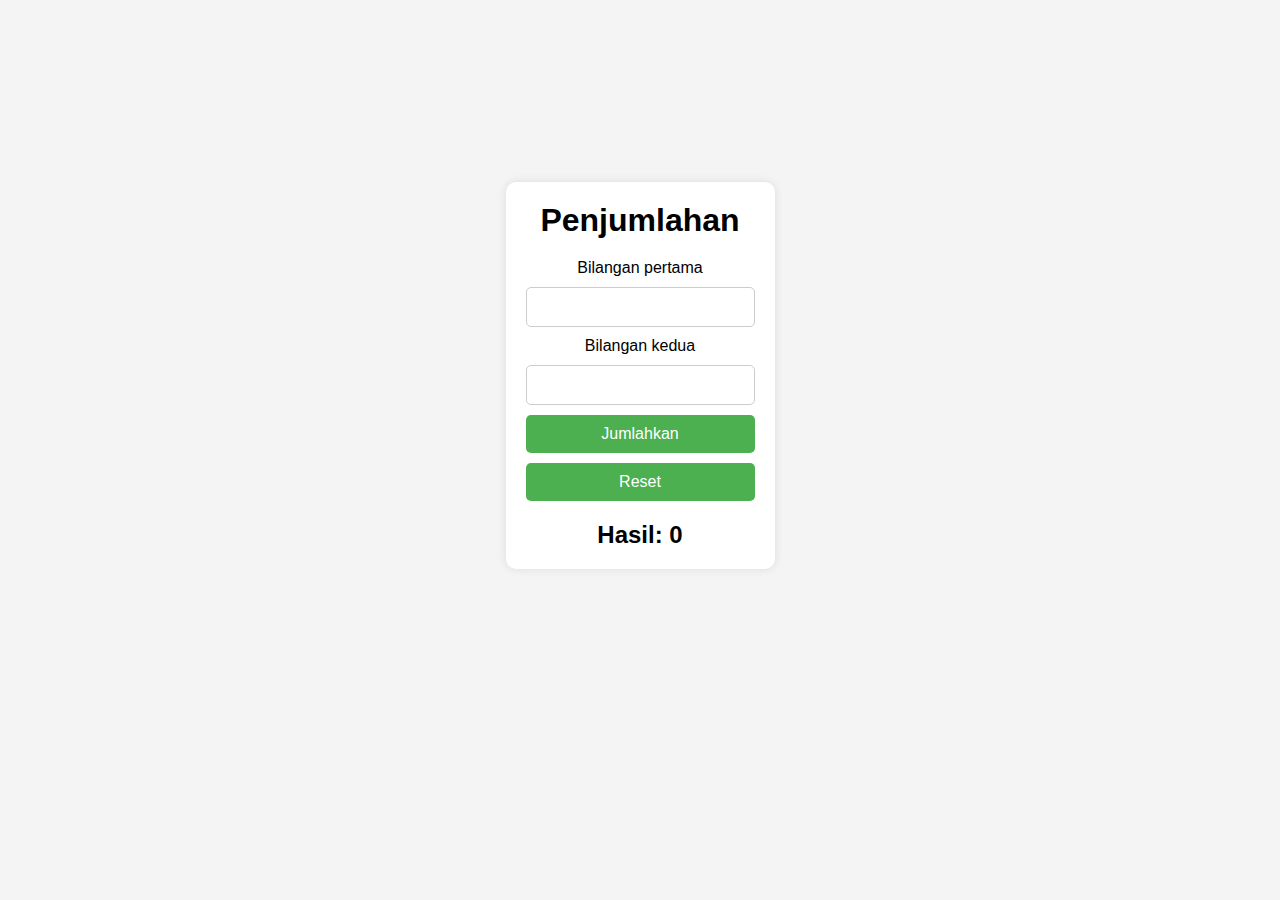
<file: codelab1/index.html>
<!DOCTYPE html>
<html lang="en">
  <head>
    <meta charset="UTF-8" />
    <meta name="viewport" content="width=device-width, initial-scale=1.0" />
    <title>Penjumlahan</title>
    <link rel="stylesheet" href="styles.css" />
  </head>
  <body>
    <div class="container">
      <h1>Penjumlahan</h1>
      <form id="additionForm">
        <label for="number1">Bilangan pertama</label>
        <input type="number" id="number1" required />

        <label for="number2">Bilangan kedua</label>
        <input type="number" id="number2" required />

        <button type="button" onclick="addNumbers()">Jumlahkan</button>
        <button type="reset" onclick="resetResult()">Reset</button>
      </form>
      <h2>Hasil: <span id="result">0</span></h2>
    </div>

    <script src="script.js"></script>
  </body>
</html>
</file>
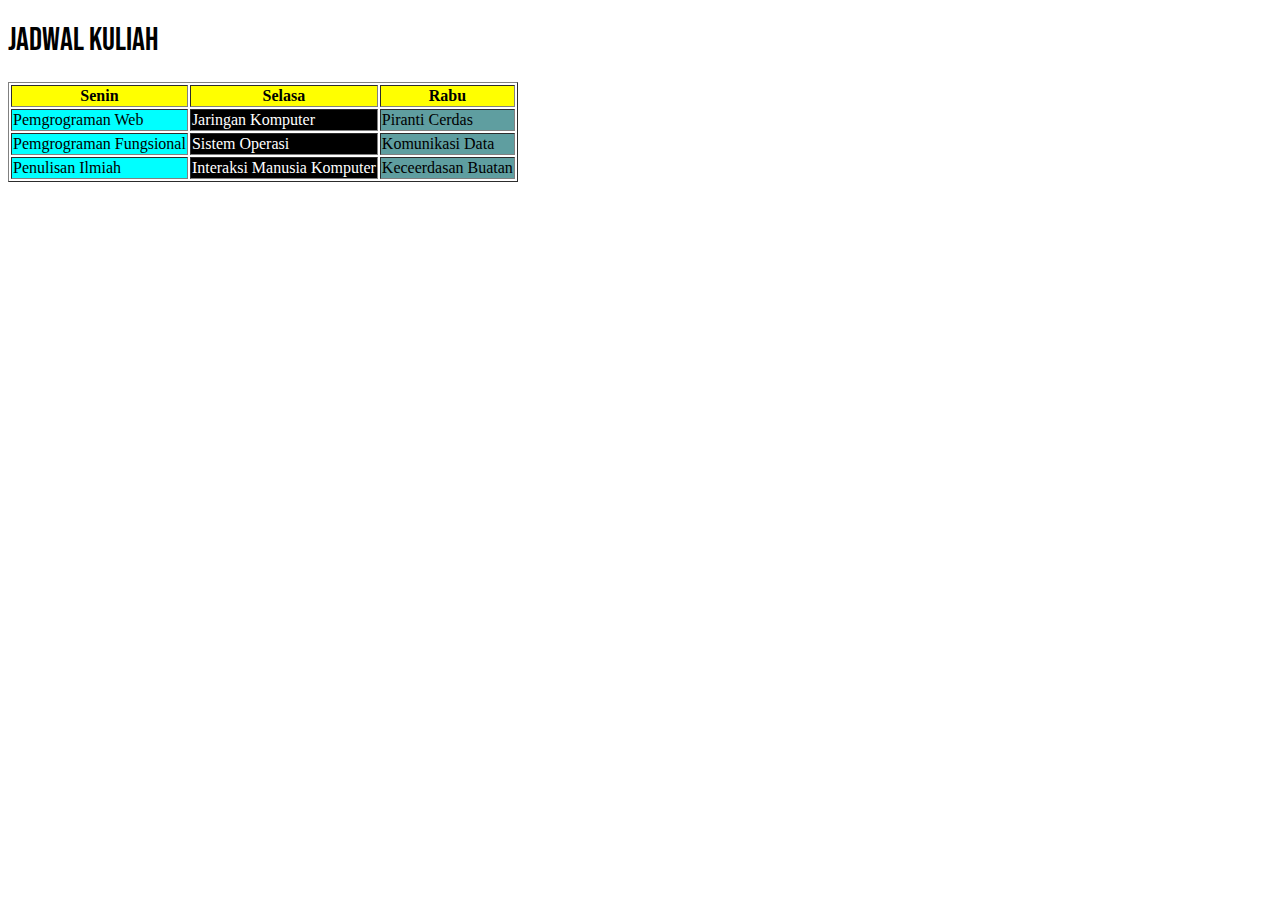
<file: Codelab1/index.html>
<!DOCTYPE html>
<html lang="en">
<head>
    <meta charset="UTF-8">
    <meta name="viewport" content="width=device-width, initial-scale=1.0">
    <title>Codelab1</title>
    <link rel="stylesheet" href="style.css">
</head>
<body>
    <h1>JADWAL KULIAH</h1>
    <table border = "1">
        <tr>
            <th>Senin</th>
            <th>Selasa</th>
            <th>Rabu</th>
        </tr>

        <tr>
            <td>Pemgrograman Web</td>
            <td>Jaringan Komputer</td>
            <td>Piranti Cerdas</td>
        </tr>

        <tr>
            <td>Pemgrograman Fungsional</td>
            <td>Sistem Operasi</td>
            <td>Komunikasi Data</td>
        </tr>

        <tr>
            <td>Penulisan Ilmiah</td>
            <td>Interaksi Manusia Komputer</td>
            <td>Keceerdasan Buatan</td>
        </tr>
    </table>
</body>
</html>
</file>
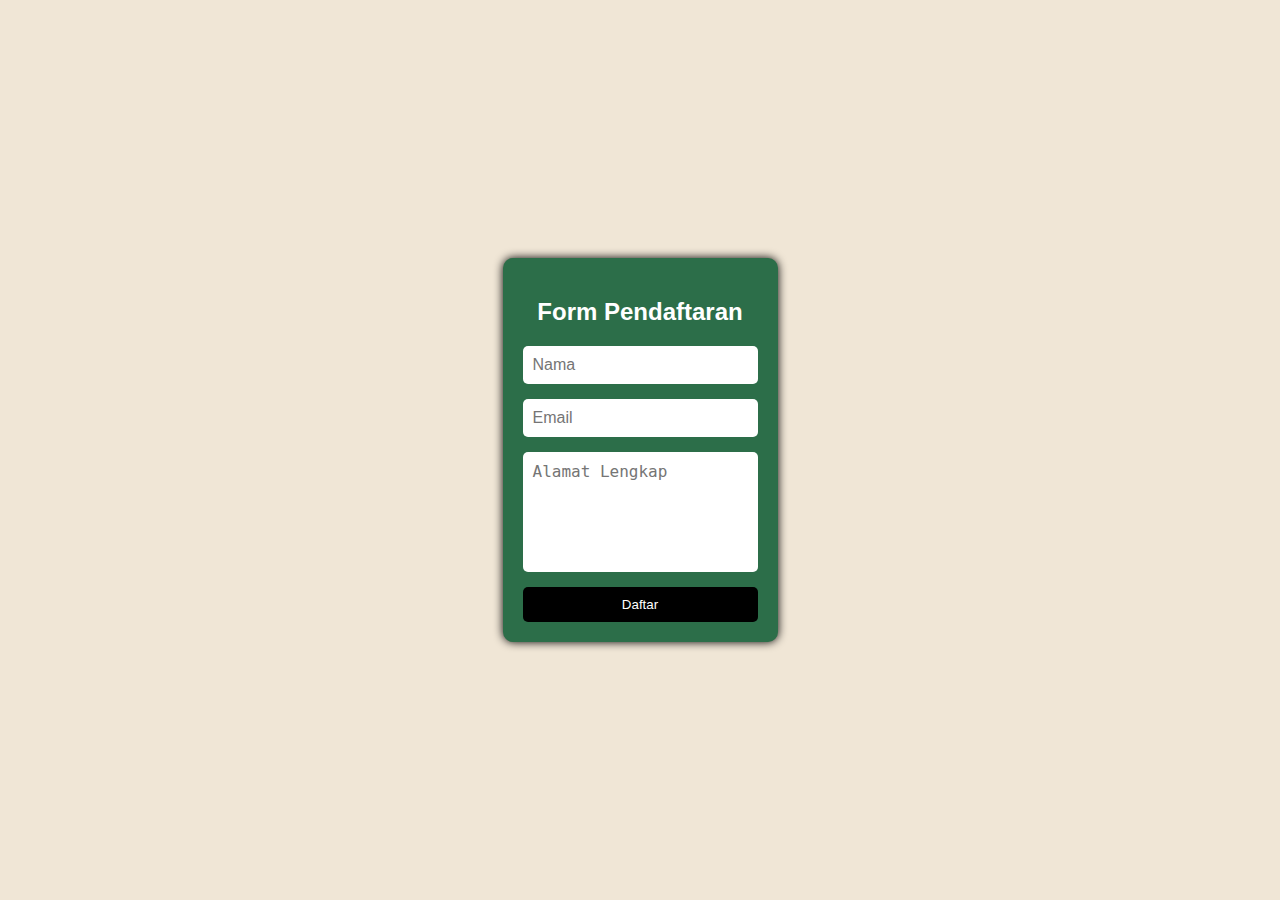
<file: codelab2/index.html>
<!DOCTYPE html>
<html lang="en">
  <head>
    <meta charset="UTF-8" />
    <meta name="viewport" content="width=device-width, initial-scale=1.0" />
    <title>Form Pendaftaran</title>
    <link rel="stylesheet" href="styles.css" />
  </head>
  <body>
    <div class="form-container">
      <form id="formPendaftaran">
        <h2>Form Pendaftaran</h2>
        <input type="text" id="nama" placeholder="Nama" />
        <input type="email" id="email" placeholder="Email" />
        <textarea id="alamat" placeholder="Alamat Lengkap"></textarea>
        <button type="submit">Daftar</button>
      </form>
    </div>
    <script src="script.js"></script>
  </body>
</html>
</file>
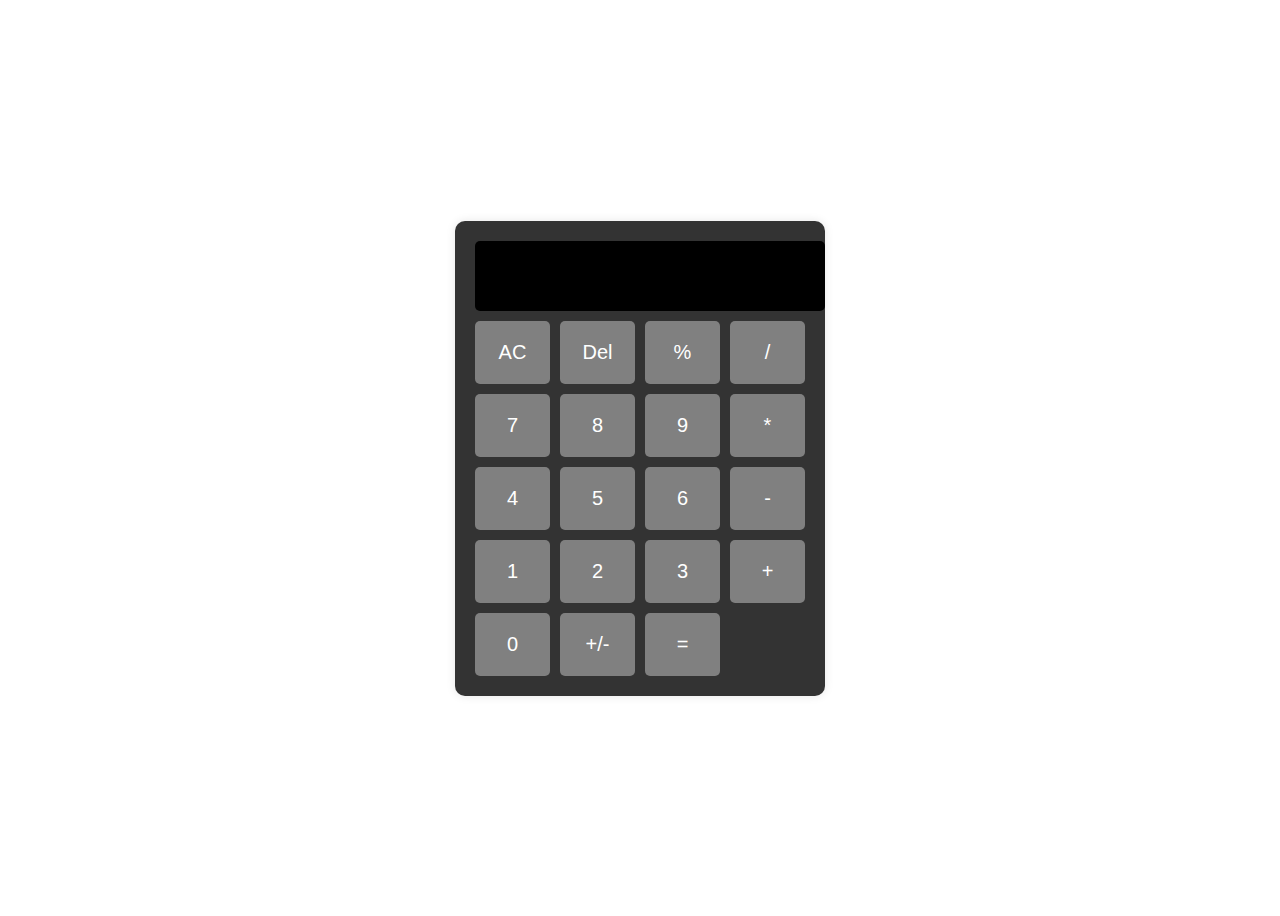
<file: tugas1/index.html>
<!DOCTYPE html>
<html lang="en">
  <head>
    <meta charset="UTF-8" />
    <meta name="viewport" content="width=device-width, initial-scale=1.0" />
    <title>Kalkulator Sederhana</title>
    <link rel="stylesheet" href="styles.css" />
  </head>
  <body>
    <div class="calculator">
      <input type="text" id="display" disabled />
      <div class="buttons">
        <button onclick="clearDisplay()">AC</button>
        <button onclick="deleteLast()">Del</button>
        <button onclick="appendOperator('%')">%</button>
        <button onclick="appendOperator('/')">/</button>
        <button onclick="appendNumber(7)">7</button>
        <button onclick="appendNumber(8)">8</button>
        <button onclick="appendNumber(9)">9</button>
        <button onclick="appendOperator('*')">*</button>
        <button onclick="appendNumber(4)">4</button>
        <button onclick="appendNumber(5)">5</button>
        <button onclick="appendNumber(6)">6</button>
        <button onclick="appendOperator('-')">-</button>
        <button onclick="appendNumber(1)">1</button>
        <button onclick="appendNumber(2)">2</button>
        <button onclick="appendNumber(3)">3</button>
        <button onclick="appendOperator('+')">+</button>
        <button onclick="appendNumber(0)">0</button>
        <button onclick="toggleSign()">+/-</button>
        <button onclick="calculate()">=</button>
      </div>
    </div>
    <script src="script.js"></script>
  </body>
</html>
</file>
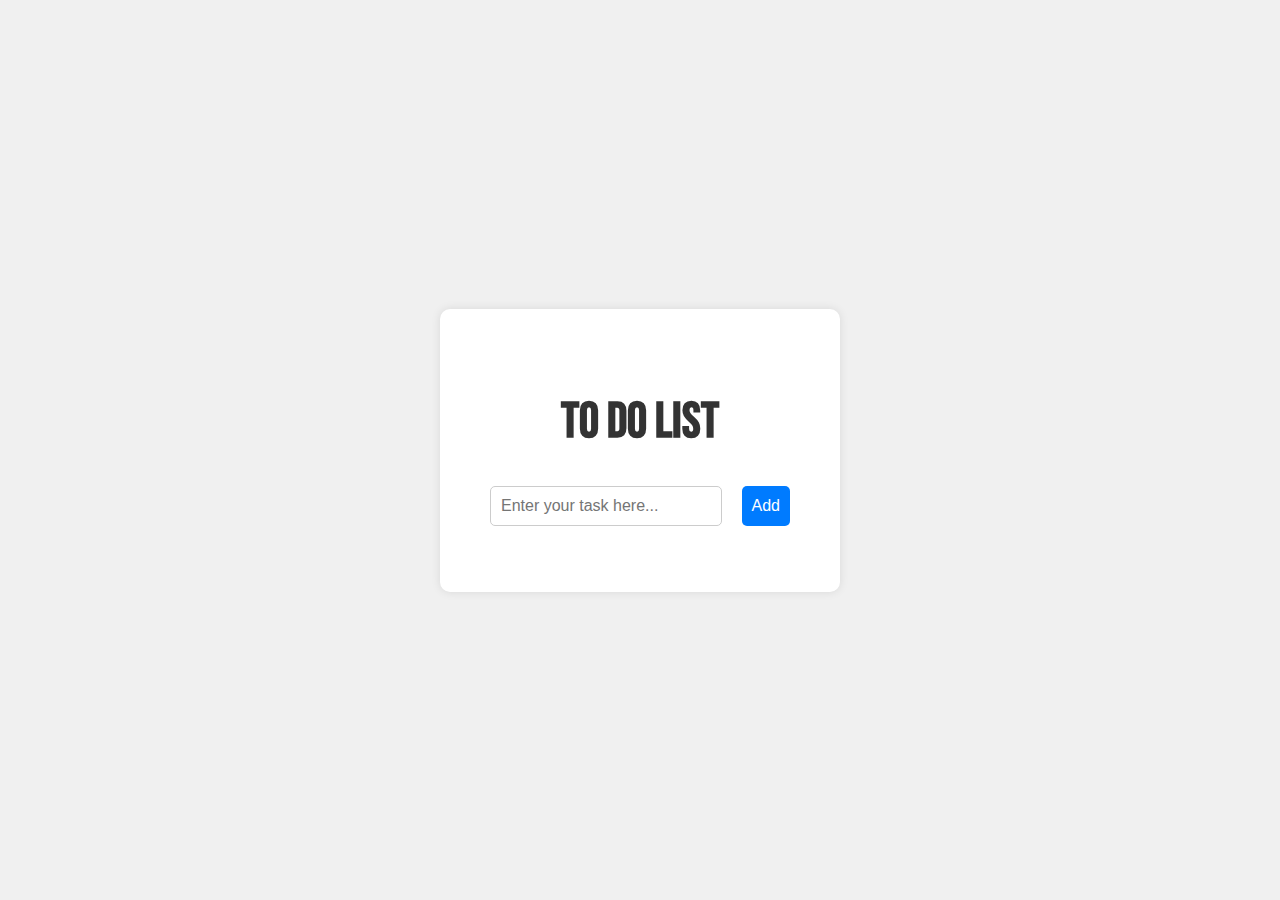
<file: tugas2/index.html>
<!DOCTYPE html>
<html lang="en">
  <head>
    <meta charset="UTF-8" />
    <meta name="viewport" content="width=device-width, initial-scale=1.0" />
    <title>To Do List</title>
    <link rel="stylesheet" href="styles.css" />
  </head>
  <body>
    <div class="container">
      <h1>To Do List</h1>
      <div class="input-box">
        <input
          type="text"
          id="taskInput"
          placeholder="Enter your task here..."
        />
        <button id="addTaskBtn">Add</button>
      </div>
      <ul id="taskList"></ul>
    </div>

    <script src="script.js"></script>
  </body>
</html>
</file>
<file: codelab1/styles.css>
* {
  box-sizing: border-box;
  margin: 0;
  padding: 0;
}

body {
  font-family: Arial, sans-serif;
  background-color: #f4f4f4;
  display: flex;
  justify-content: center;
  align-items: center;
  height: 750px;
}

.container {
  background-color: white;
  padding: 20px;
  border-radius: 10px;
  box-shadow: 0 0 10px rgba(0, 0, 0, 0.1);
  text-align: center;
}

h1 {
  margin-bottom: 20px;
}

form {
  display: flex;
  flex-direction: column;
  gap: 10px;
}

input[type="number"] {
  padding: 10px;
  font-size: 16px;
  border: 1px solid #ccc;
  border-radius: 5px;
  outline: none;
  text-align: center;
}

button {
  padding: 10px;
  font-size: 16px;
  background-color: #4caf50;
  color: white;
  border: none;
  border-radius: 5px;
  cursor: pointer;
}

h2 {
  margin-top: 20px;
}
</file>
<file: Codelab1/style.css>
@import url('https://fonts.googleapis.com/css2?family=Bebas+Neue&display=swap'); 

h1 {
    font-family: "Bebas Neue";
    font-weight: 400;
  }

th {
    background-color: yellow;
    color: black;
}

td:nth-child(1) {
    background-color: aqua;
}

td:nth-child(2) {
    background-color: black; 
    color: white; 
}

td:nth-child(3) {
    background-color: cadetblue;
}
</file>
<file: codelab2/styles.css>
body {
  font-family: Arial, sans-serif;
  background-color: #f0e6d6;
  display: flex;
  justify-content: center;
  align-items: center;
  height: 100vh;
  margin: 0;
}

.form-container {
  background-color: #2c6e49;
  padding: 20px;
  border-radius: 10px;
  box-shadow: 0 0 10px black;
}

form {
  display: flex;
  flex-direction: column;
}

h2 {
  color: white;
  text-align: center;
}

input,
textarea {
  margin-bottom: 15px;
  padding: 10px;
  border: none;
  border-radius: 5px;
  font-size: 16px;
}

button {
  background-color: black;
  color: white;
  padding: 10px;
  border: none;
  border-radius: 5px;
  cursor: pointer;
}

textarea {
  resize: none;
  height: 100px;
}
</file>
<file: tugas1/styles.css>
body {
  font-family: Arial, sans-serif;
  display: flex;
  justify-content: center;
  align-items: center;
  height: 100vh;
  background-color: white;
}

.calculator {
  background-color: #333;
  padding: 20px;
  border-radius: 10px;
  box-shadow: 0px 0px 10px rgba(0, 0, 0, 0.1);
}

#display {
  width: 100%;
  height: 50px;
  font-size: 24px;
  text-align: right;
  margin-bottom: 10px;
  padding: 10px;
  border-radius: 5px;
  border: none;
  background-color: black;
  color: white;
}

.buttons {
  display: grid;
  grid-template-columns: repeat(4, 1fr);
  grid-gap: 10px;
}

button {
  font-size: 20px;
  padding: 20px;
  background-color: grey;
  color: white;
  border: none;
  border-radius: 5px;
  cursor: pointer;
}

button:hover {
  background-color: rgb(150, 150, 150);
}

button:active {
  background-color: #555;
}
</file>
<file: tugas2/styles.css>
@import url("https://fonts.googleapis.com/css2?family=Bebas+Neue&display=swap");

body {
  font-family: "Bebas Neue", sans-serif;
  background-color: #f0f0f0;
  display: flex;
  justify-content: center;
  align-items: center;
  height: 100vh;
  margin: 0;
}

.container {
  background-color: #ffffff;
  padding: 50px;
  border-radius: 10px;
  box-shadow: 0 0 10px rgba(0, 0, 0, 0.1);
  width: 300px;
}

h1 {
  text-align: center;
  color: #333;
  font-size: 50px;
}

.input-box {
  display: flex;
  justify-content: space-between;
}

input {
  width: 70%;
  padding: 10px;
  border: 1px solid #ccc;
  border-radius: 5px;
  font-size: 16px;
}

button {
  padding: 10px;
  border: none;
  background-color: #007bff;
  color: white;
  border-radius: 5px;
  cursor: pointer;
  font-size: 16px;
}

button:hover {
  background-color: #0056b3;
}

ul {
  list-style-type: none;
  padding: 0;
}

li {
  background-color: #f9f9f9;
  padding: 10px;
  border: 1px solid #ddd;
  margin-top: 10px;
  display: flex;
  justify-content: space-between;
  align-items: center;
  border-radius: 5px;
}

li span {
  width: 80%;
  overflow-wrap: break-word;
}

.delete-btn {
  background-color: #ff4d4d;
  color: white;
  border: none;
  padding: 5px 10px;
  cursor: pointer;
  border-radius: 5px;
}

.delete-btn:hover {
  background-color: #cc0000;
}

.edit-btn {
  background-color: #ffa500;
  color: white;
  border: none;
  padding: 5px 10px; /* Sesuaikan ukuran padding */
  cursor: pointer;
  border-radius: 5px;
  margin-right: 5px;
}

.edit-btn:hover {
  background-color: #cc8400;
}
</file>
